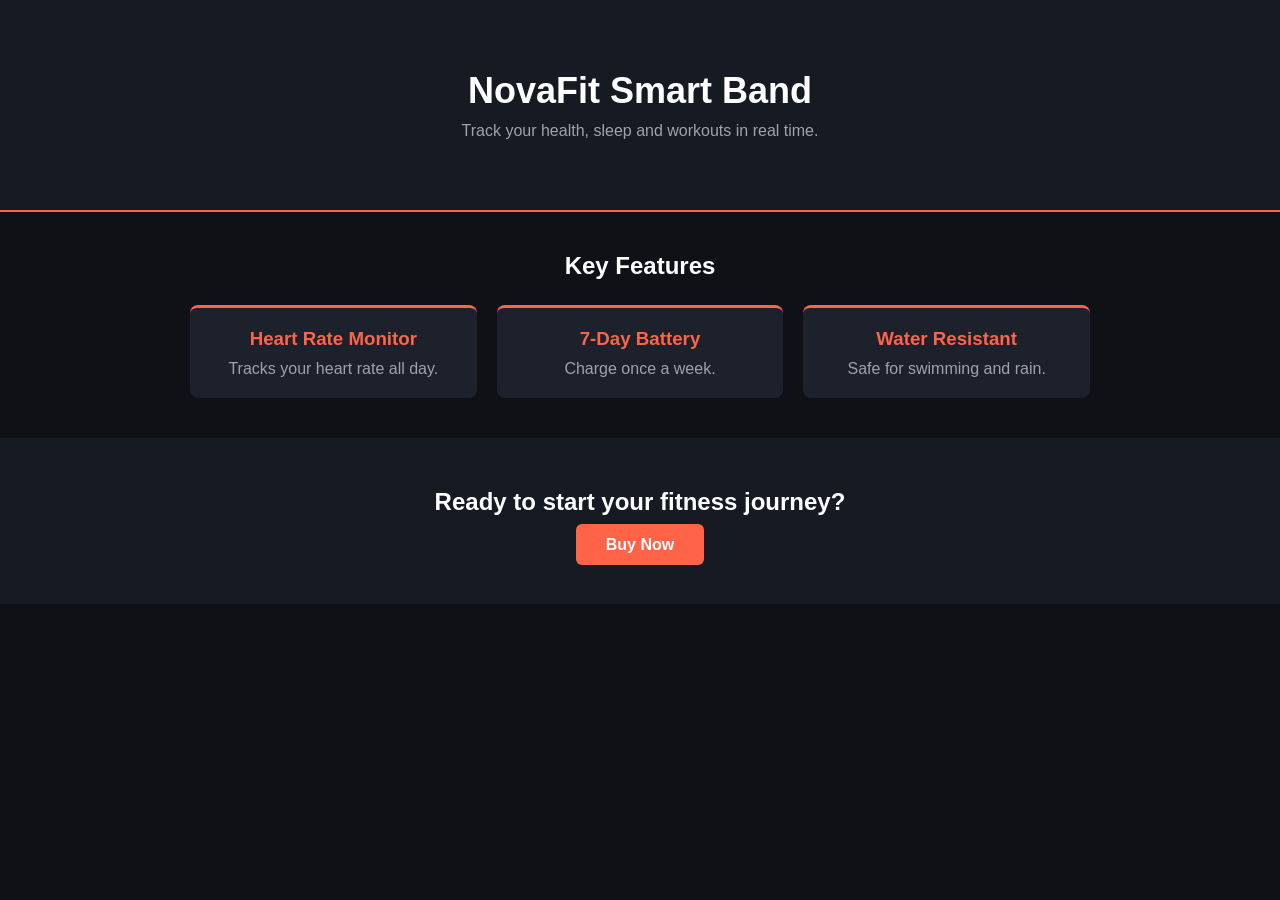
<file: 3_product_landing/index.html>
<!DOCTYPE html>
<html lang="en">
<head>
    <meta charset="UTF-8">
    <meta name="viewport" content="width=device-width,
     initial-scale=1.0">
    <title>NovaFit</title>
    <link rel="stylesheet" href="style.css">
</head>
<body>
    <section class="intro">
        <h1>NovaFit Smart Band</h1>
    <p>Track your health, sleep and workouts in real time.</p>
    </section>
    <section class="features">
        <h2>Key Features</h2>
        <div class="cards">
            <div class="card">
                <h3>Heart Rate Monitor</h3>
                <p>Tracks your heart rate all day.</p>
            </div>
            <div class="card">
                <h3>7-Day Battery</h3>
                <p>Charge once a week.</p>
            </div>
            <div class="card">
                <h3>Water Resistant</h3>
                <p>Safe for swimming and rain.</p>
            </div>
        </div>
    </section>
    <section class="cta">
        <h2>Ready to start your fitness journey?</h2>
        <a href="#" class="btn">Buy Now</a>
    </section>
</body>
</html>
</file>
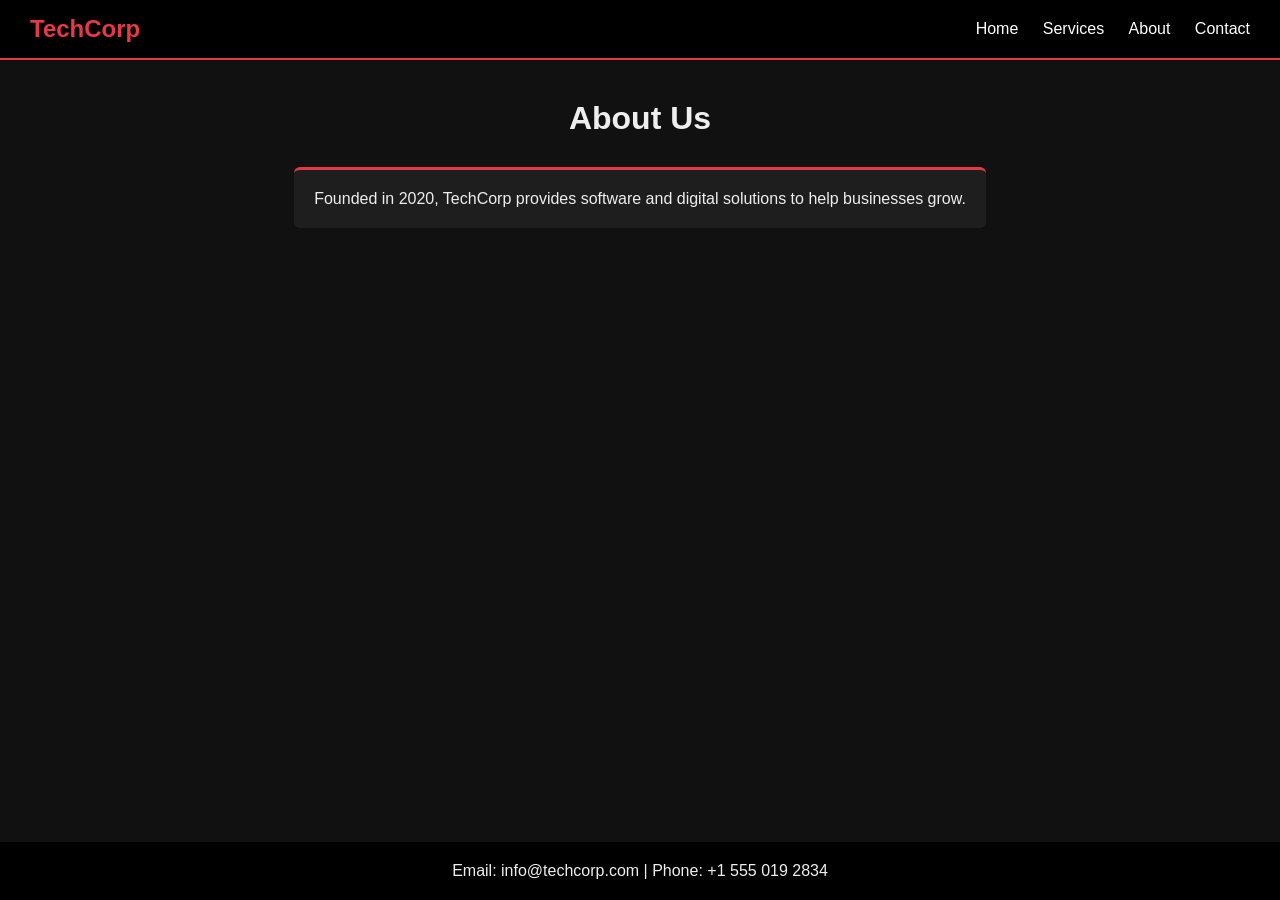
<file: 2_multi_page/about.html>
<!DOCTYPE html>
<html lang="en">
<head>
    <meta charset="UTF-8">
    <meta name="viewport" content="width=device-width, initial-scale=1.0">
    <title>TechCorp</title>
    <link rel="stylesheet" href="style.css">
</head>
<body>

    <header>
        <div class="logo">TechCorp</div>
        <nav>
            <a href="index.html">Home</a>
            <a href="services.html">Services</a>
            <a href="about.html">About</a>
            <a href="contact.html">Contact</a>
        </nav>
    </header>

    <main>
        <h1>About Us</h1>
        <div class="card">
            <p>Founded in 2020, TechCorp provides 
    software and digital solutions to help businesses grow.</p>
        </div>
    </main>

    <footer>
        <p>Email: info@techcorp.com | Phone: +1 555 019 2834</p>
    </footer>

</body>
</html>
</file>
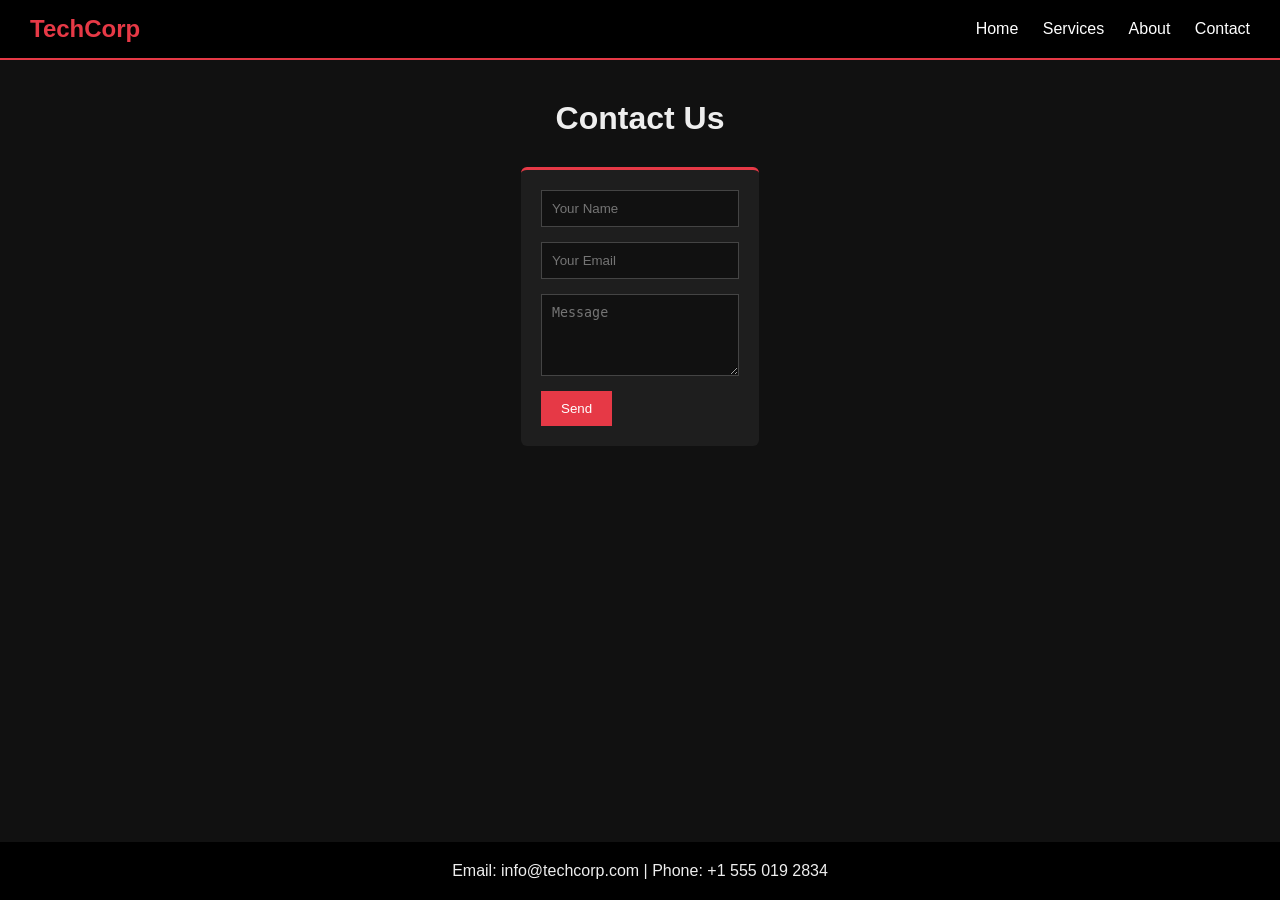
<file: 2_multi_page/contact.html>
<!DOCTYPE html>
<html lang="en">
<head>
    <meta charset="UTF-8">
    <meta name="viewport" content="width=device-width, initial-scale=1.0">
    <title>TechCorp</title>
    <link rel="stylesheet" href="style.css">
</head>
<body>

    <header>
        <div class="logo">TechCorp</div>
        <nav>
            <a href="index.html">Home</a>
            <a href="services.html">Services</a>
            <a href="about.html">About</a>
            <a href="contact.html">Contact</a>
        </nav>
    </header>

    <main>
        <h1>Contact Us</h1>
        <form class="card">
            <input type="text" placeholder="Your Name" required>
            <input type="email" placeholder="Your Email" required>
            <textarea rows="4" placeholder="Message" required></textarea>
            <button type="submit">Send</button>
        </form>
    </main>

    <footer>
        <p>Email: info@techcorp.com | Phone: +1 555 019 2834</p>
    </footer>

</body>
</html>
</file>
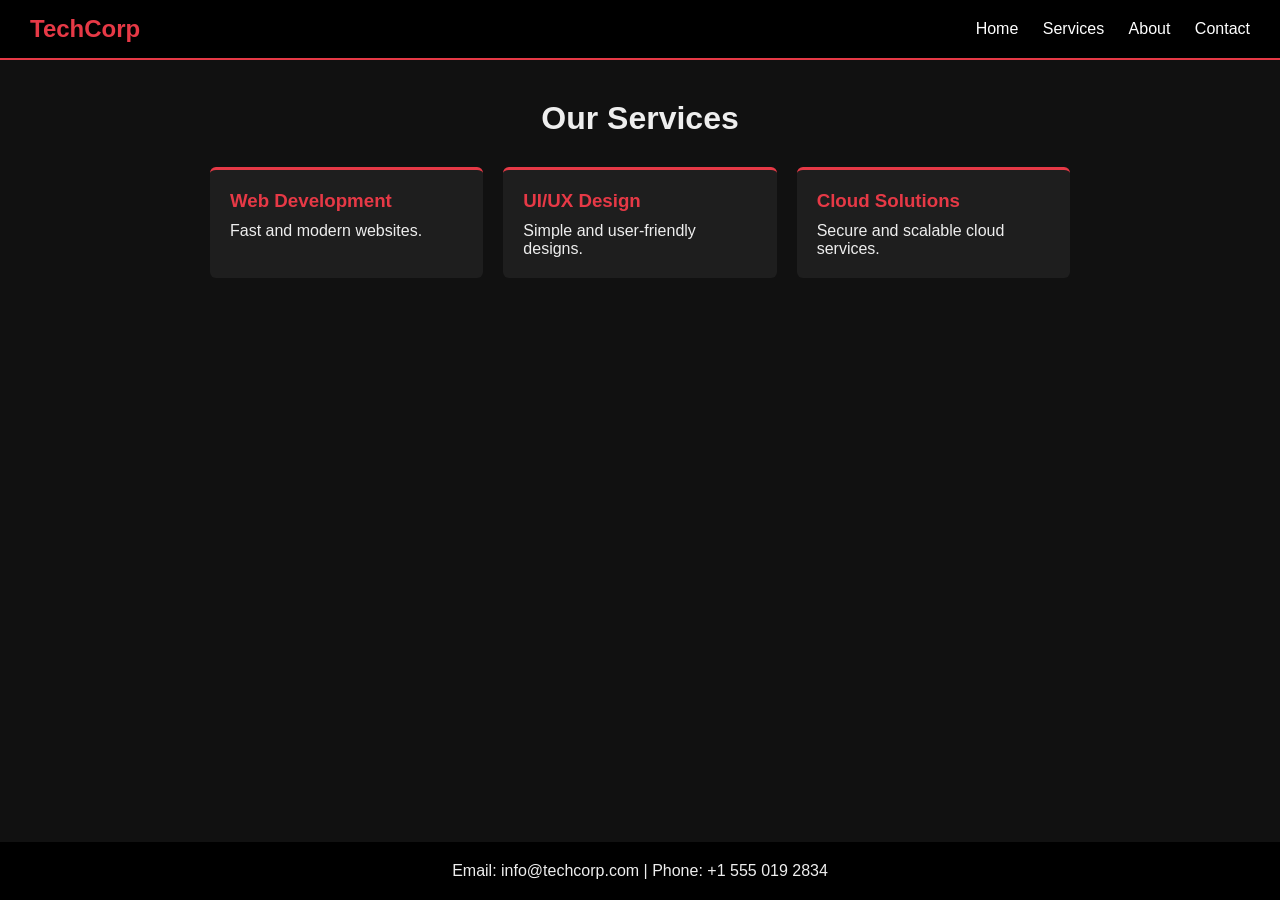
<file: 2_multi_page/services.html>
<!DOCTYPE html>
<html lang="en">
<head>
    <meta charset="UTF-8">
    <meta name="viewport" content="width=device-width, initial-scale=1.0">
    <title>TechCorp</title>
    <link rel="stylesheet" href="style.css">
</head>
<body>

    <header>
        <div class="logo">TechCorp</div>
        <nav>
            <a href="index.html">Home</a>
            <a href="services.html">Services</a>
            <a href="about.html">About</a>
            <a href="contact.html">Contact</a>
        </nav>
    </header>

    <main>
        <h1>Our Services</h1>
        <div class="grid">
            <div class="card">
                <h3>Web Development</h3>
                <p>Fast and modern websites.</p>
            </div>
            <div class="card">
                <h3>UI/UX Design</h3>
                <p>Simple and user-friendly designs.</p>
            </div>
            <div class="card">
                <h3>Cloud Solutions</h3>
                <p>Secure and scalable cloud services.</p>
            </div>
        </div>
    </main>

    <footer>
        <p>Email: info@techcorp.com | Phone: +1 555 019 2834</p>
    </footer>

</body>
</html>
</file>
<file: 3_product_landing/style.css>
* {
    margin: 0;
    padding: 0;
    box-sizing: border-box;
}
body {
    font-family: Arial, sans-serif;
    background: #0f1117;
    color: #e5e7eb;
}
.intro {
    background: #161a23;
    text-align: center;
    padding: 70px 20px;
    border-bottom: 2px solid #ff6348;
}
.intro h1 {
    font-size: 36px;
    margin-bottom: 10px;
    color: #fff;
}
.intro p {
    color: #9ca3af;
}
.features {
    padding: 40px 20px;
    text-align: center;
}
.features h2 {
    margin-bottom: 25px;
    color: #fff;
}
.cards {
    display: flex;
    gap: 20px;
    max-width: 900px;
    margin: auto;
}
.card {
    flex: 1;
    background: #1c212c;
    padding: 20px;
    border-radius: 8px;
    border-top: 3px solid #ff6348;
}
.card h3 {
    margin-bottom: 10px;
    color: #ff6348;
}
.card p {
    color: #9ca3af;
}
.cta {
    background: #161a23;
    text-align: center;
    padding: 50px 20px;
}
.cta h2 {
    margin-bottom: 20px;
    color: #fff;
}
.btn {
    background: #ff6348;
    color: #fff;
    text-decoration: none;
    padding: 12px 30px;
    border-radius: 6px;
    font-weight: bold;
}
.btn:hover {
    background: #e55039;
}
/* Mobile */
@media (max-width: 768px) {
    .intro h1 {
        font-size: 26px;
    }
    .cards {
        flex-direction: column;
    }
}
</file>
<file: 2_multi_page/style.css>
* {
    margin: 0;
    padding: 0;
    box-sizing: border-box;
}

body {
    font-family: Arial, sans-serif;
    background: #111;
    color: #eee;
    min-height: 100vh;
    display: flex;
    flex-direction: column;
}

/* Header - same on all pages */
header {
    display: flex;
    justify-content: space-between;
    align-items: center;
    padding: 15px 30px;
    background: #000;
    border-bottom: 2px solid #e63946;
}

.logo {
    font-size: 24px;
    font-weight: bold;
    color: #e63946;
}

nav a {
    color: #fff;
    text-decoration: none;
    margin-left: 20px;
}

nav a:hover {
    color: #e63946;
}

/* Main content */
main {
    flex: 1;
    max-width: 900px;
    margin: 0 auto;
    padding: 40px 20px;
}

main h1 {
    text-align: center;
    margin-bottom: 30px;
}

.grid {
    display: grid;
    grid-template-columns: repeat(3, 1fr);
    gap: 20px;
}

.card {
    background: #1e1e1e;
    padding: 20px;
    border-top: 3px solid #e63946;
    border-radius: 6px;
}

.card h3 {
    color: #e63946;
    margin-bottom: 10px;
}

/* Home page banner */
.hero {
    flex: 1;
    background: linear-gradient(rgba(0,0,0,0.6), rgba(0,0,0,0.6)),
                url("fallbackred.jpeg") center/cover #222;
    display: flex;
    flex-direction: column;
    justify-content: center;
    align-items: center;
    text-align: center;
}

.hero h1 {
    margin-bottom: 10px;
}

/* Contact form */
form input, form textarea {
    display: block;
    width: 100%;
    padding: 10px;
    margin-bottom: 15px;
    background: #111;
    border: 1px solid #444;
    color: #fff;
}

form button {
    padding: 10px 20px;
    background: #e63946;
    color: #fff;
    border: none;
    cursor: pointer;
}

/* Same footer on all pages */
footer {
    background: #000;
    text-align: center;
    padding: 20px;
}

/* Mobile */
@media (max-width: 768px) {
    header {
        flex-direction: column;
        gap: 10px;
    }

    .grid {
        grid-template-columns: 1fr;
    }
}
</file>
